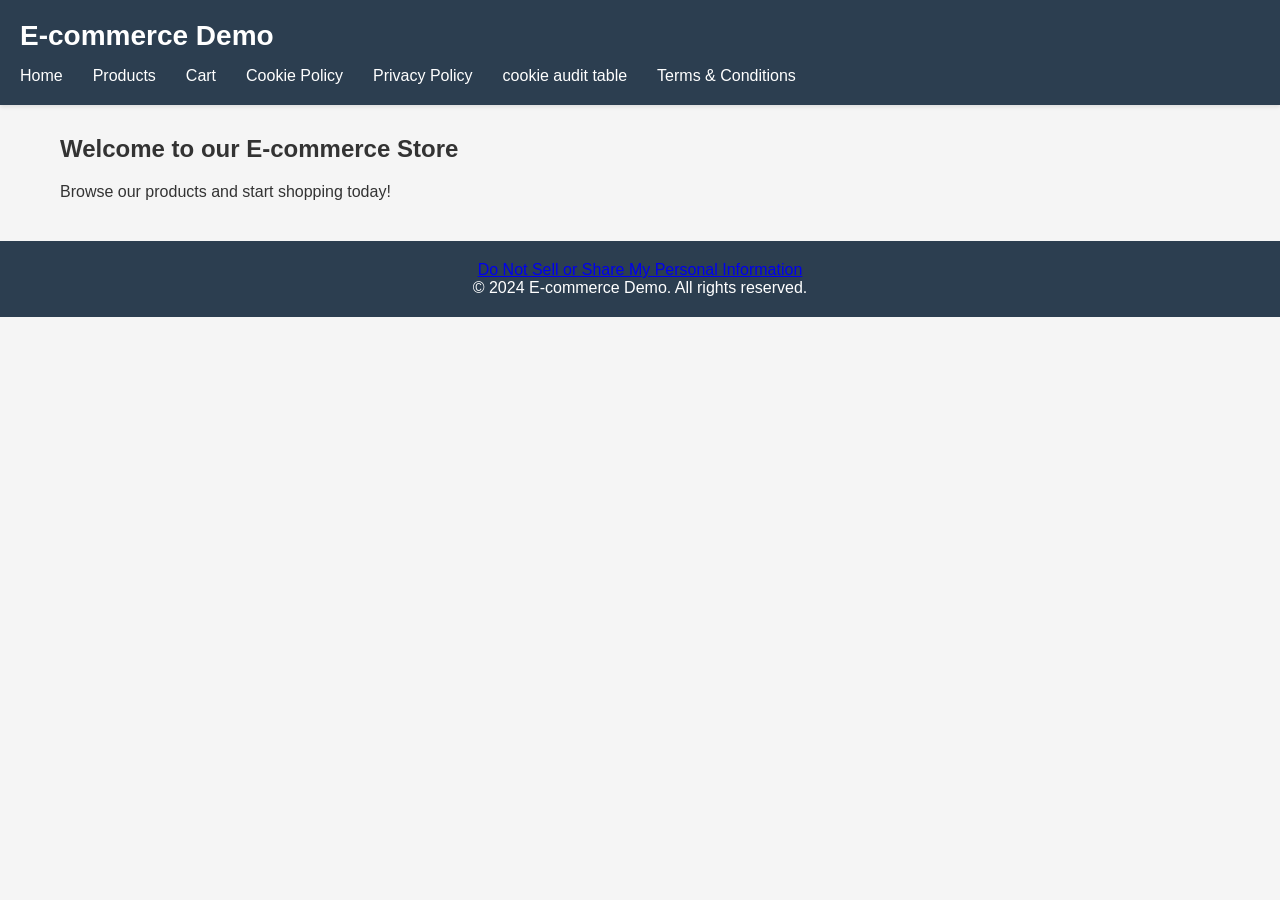
<file: index.html>
<!DOCTYPE html>
<html lang="nl">
<head>

   <!-- Start cookieyes banner --> <script id="cookieyes" type="text/javascript" src="https://cdn.cookieyes-uat.com/client_data/c4d6816891899676caaaf07e39a71252/script.js"></script> <!-- End cookieyes banner -->
    <script>(function(w,d,s,l,i){w[l]=w[l]||[];w[l].push({'gtm.start':
new Date().getTime(),event:'gtm.js'});var f=d.getElementsByTagName(s)[0],
 d.createElement(s),dl=l!='dataLayer'?'&l='+l:'';d=d||document;f.parentNode.insertBefore(j,f);
})(window,document,'script','dataLayer','GTM-NK74B7K9');</script>
<!-- End Google Tag Manager -->
    <meta name="viewport" content="width=device-width, initial-scale=1.0">
    <title>E-commerce Demo - Home</title>
    <link rel="stylesheet" href="css/style.css">
</head>
    <script>
    // Necessary cookie
    document.cookie = "session_id=12345; path=/";

    // Analytics cookie
    document.cookie = "analytics_id=GA-TEST-001; path=/";

    // Marketing cookie
    document.cookie = "marketing_id=FB-TEST-001; path=/";

    // Functional cookie
    document.cookie = "theme=dark; path=/";
</script>
<body>
    <!-- Google Tag Manager (noscript) -->
<noscript><iframe src="https://www.googletagmanager.com/ns.html?id=GTM-NK74B7K9"
height="0" width="0" style="display:none;visibility:hidden"></iframe></noscript>
<!-- End Google Tag Manager (noscript) -->
    <header>
        <h1>E-commerce Demo</h1>
        <nav>
            <ul>
                <li><a href="index.html">Home</a></li>
                <li><a href="products.html">Products</a></li>
                <li><a href="cart.html">Cart</a></li>
                <li><a href="cookie-policy.html">Cookie Policy</a></li>
                 <li><a href="privacy-policy.html">Privacy Policy</a></li>
                <li><a href="cookie-list.html">cookie audit table</a></li>
                <li><a href="terms-and-conditions.html">Terms &amp; Conditions</a></li>
            </ul>
        </nav>
    </header>
    <main>
        <h2>Welcome to our E-commerce Store</h2>
        <p>Browse our products and start shopping today!</p>
        <div id="cky-auto-cookie-policy"></div>
    </main>
    <footer>
        <a href='javascript:void(0)' onclick='revisitCkyConsent()'>Do Not Sell or Share My Personal Information</a>
        <p>&copy; 2024 E-commerce Demo. All rights reserved.</p>
    </footer>
</body>
</html>
</file>
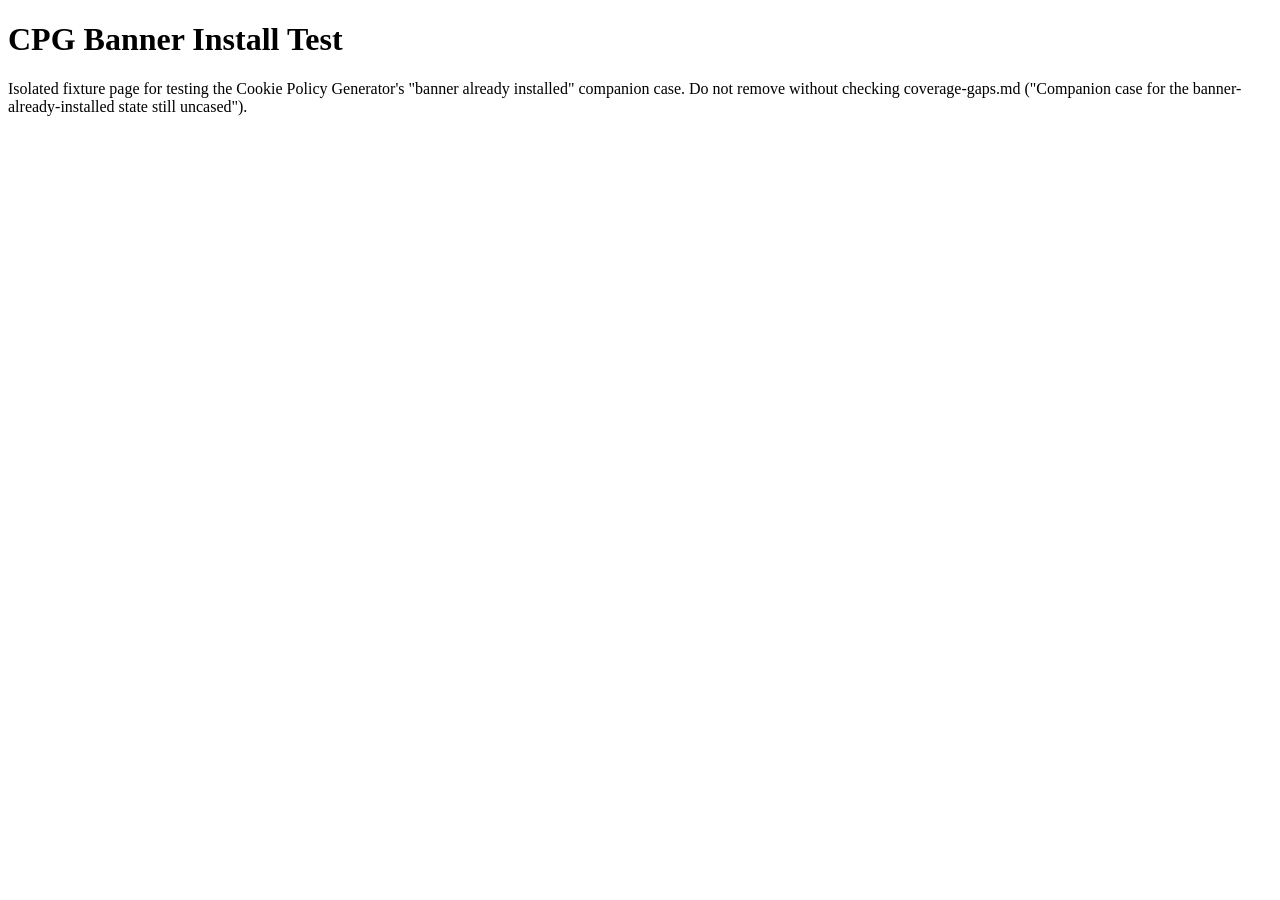
<file: cpg-banner-test/index.html>
<!DOCTYPE html>
<html lang="en">
<head>
    <!-- Start cookieyes banner --> <script id="cookieyes" type="text/javascript" src="https://cdn-mojoview.uk/client_data/3a313b7aaa87681692b68b54ee61ea4a/script.js"></script> <!-- End cookieyes banner -->
    <meta charset="UTF-8">
    <meta name="viewport" content="width=device-width, initial-scale=1.0">
    <title>CPG Banner Install Test</title>
</head>
<body>
    <h1>CPG Banner Install Test</h1>
    <p>Isolated fixture page for testing the Cookie Policy Generator's "banner already installed" companion case. Do not remove without checking coverage-gaps.md ("Companion case for the banner-already-installed state still uncased").</p>
</body>
</html>
</file>
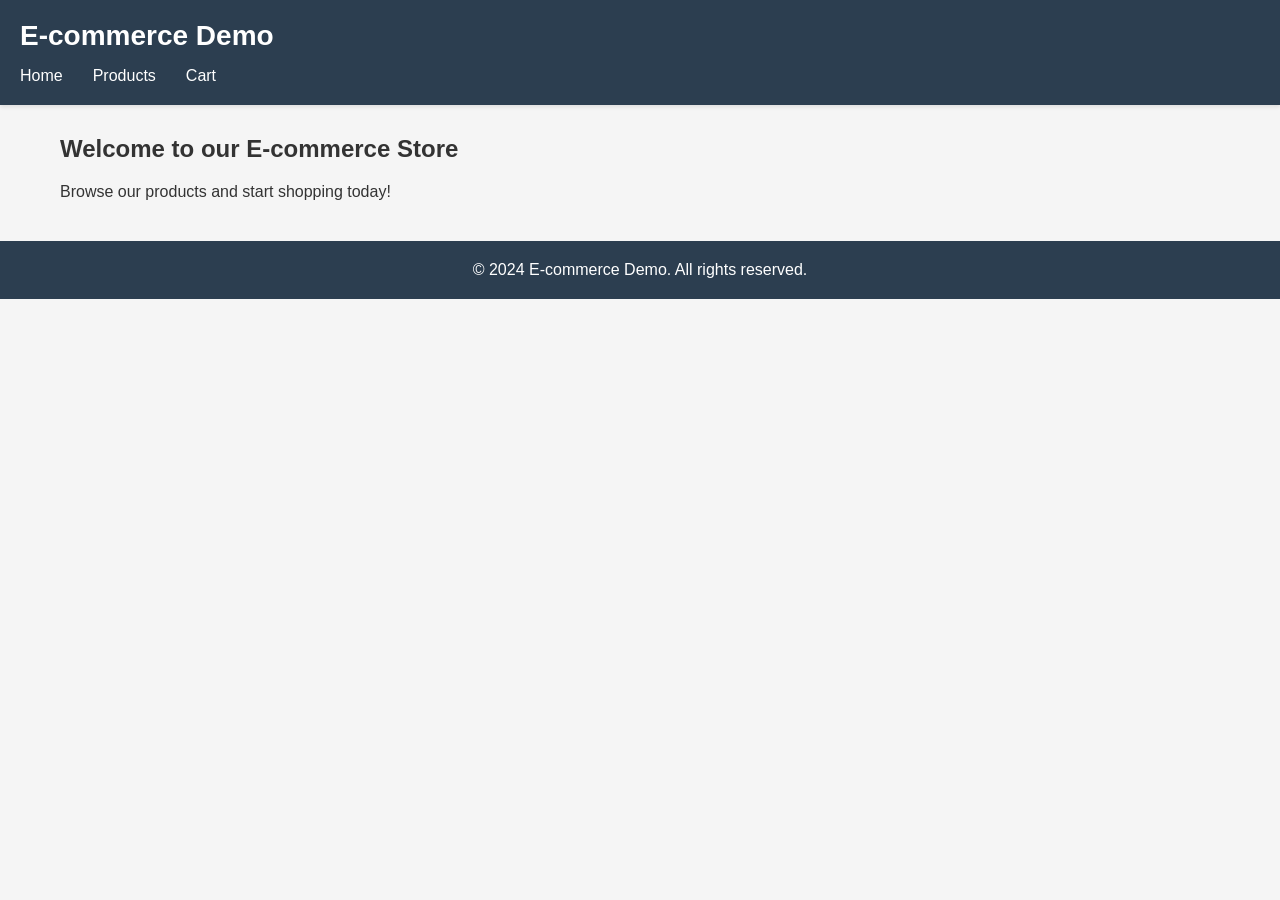
<file: ecommerce-demo/index.html>
<!DOCTYPE html>
<html lang="en">
<head>
    <!-- Start cookieyes banner --> <script id="cookieyes" type="text/javascript" src="https://cdn-mojoview.uk/client_data/0118037c046b514a7862fd9841b2697d/script.js"></script> <!-- End cookieyes banner -->
    <meta charset="UTF-8">
    <meta name="viewport" content="width=device-width, initial-scale=1.0">
    <title>E-commerce Demo - Home</title>
    <link rel="stylesheet" href="css/style.css">
</head>
<body>
    <header>
        <h1>E-commerce Demo</h1>
        <nav>
            <ul>
                <li><a href="index.html">Home</a></li>
                <li><a href="products.html">Products</a></li>
                <li><a href="cart.html">Cart</a></li>
            </ul>
        </nav>
    </header>
    <main>
        <h2>Welcome to our E-commerce Store</h2>
        <p>Browse our products and start shopping today!</p>
    </main>
    <footer>
        <p>&copy; 2024 E-commerce Demo. All rights reserved.</p>
    </footer>
</body>
</html>
</file>
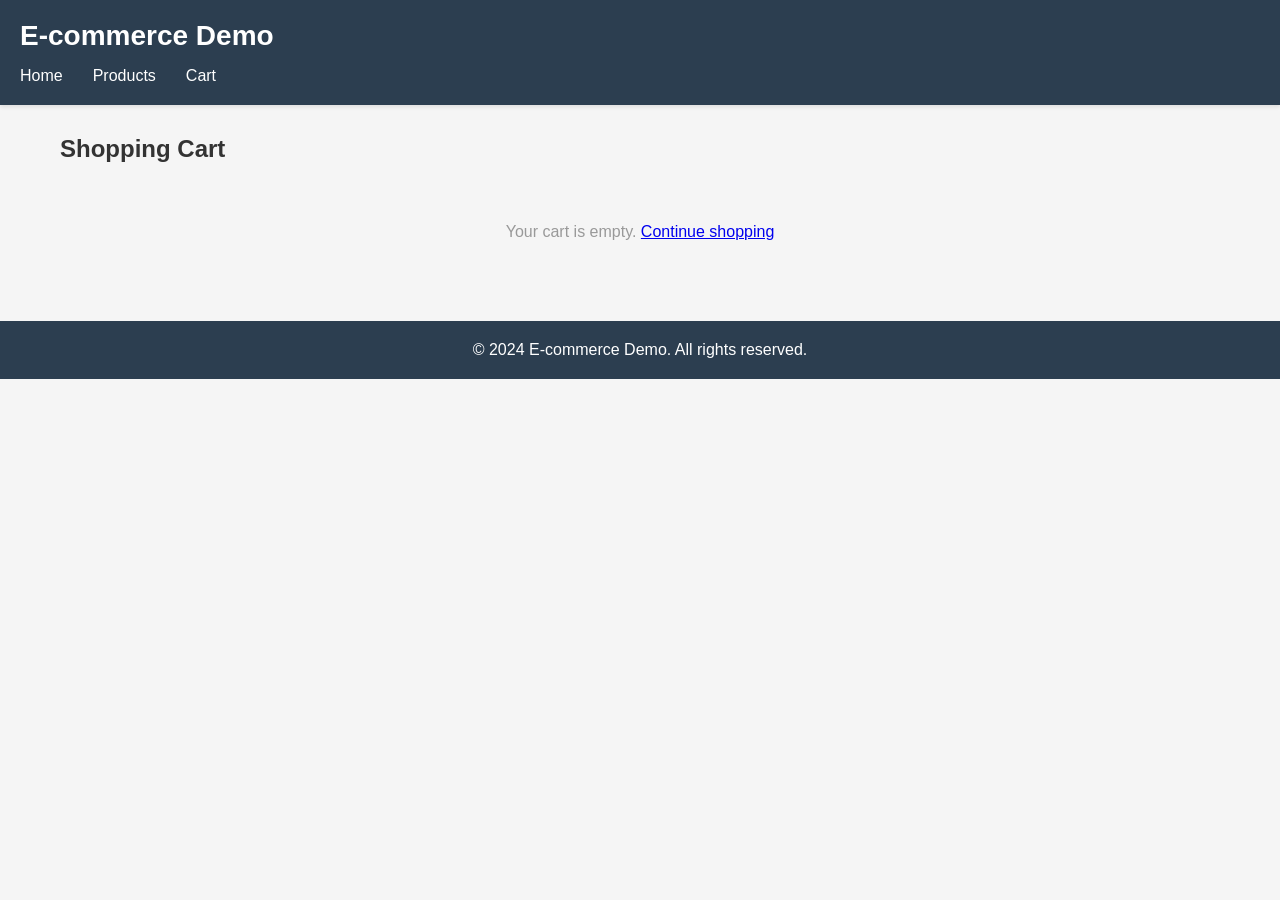
<file: cart.html>
<!DOCTYPE html>
<html lang="en">
<head>
    <meta charset="UTF-8">
    <meta name="viewport" content="width=device-width, initial-scale=1.0">
    <title>Shopping Cart - E-commerce Demo</title>
    <link rel="stylesheet" href="css/style.css">
</head>
<body>
    <header>
        <h1>E-commerce Demo</h1>
        <nav>
            <ul>
                <li><a href="index.html">Home</a></li>
                <li><a href="products.html">Products</a></li>
                <li><a href="cart.html">Cart</a></li>
            </ul>
        </nav>
    </header>
    <main>
        <h2>Shopping Cart</h2>
        <div id="cart-container"></div>
        <div id="cart-summary"></div>
    </main>
    <footer>
        <p>&copy; 2024 E-commerce Demo. All rights reserved.</p>
    </footer>
    <script src="js/cart.js"></script>
</body>
</html>
</file>
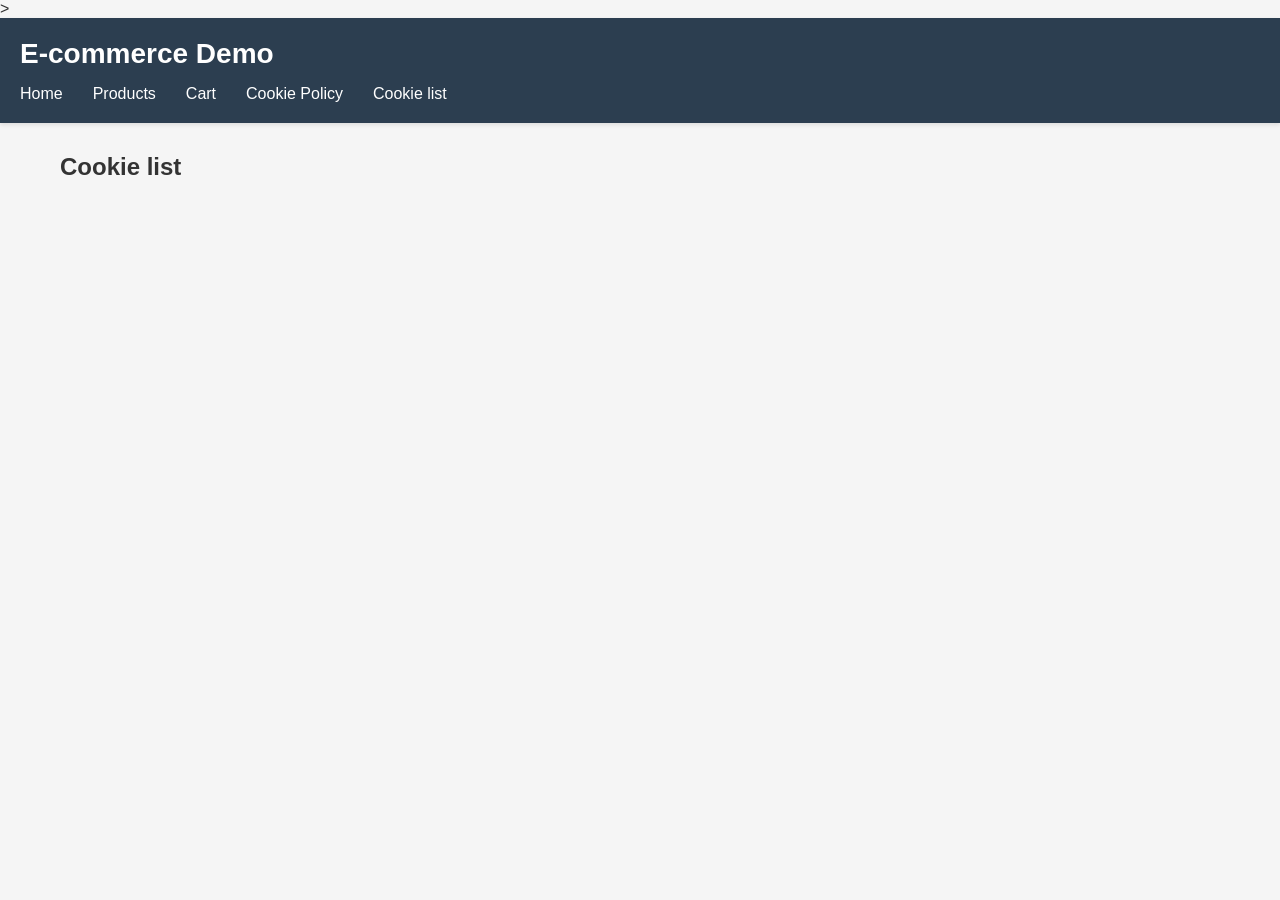
<file: cookie-list.html>
<!DOCTYPE html>
<html lang="en">
<head>
>

    <meta charset="UTF-8">
   

    <meta name="viewport" content="width=device-width, initial-scale=1.0">
    <title>Cookie list - E-commerce Demo</title>
    <link rel="stylesheet" href="css/style.css">
</head>
<body>
    <header>
        <h1>E-commerce Demo</h1>
        <nav>
            <ul>
                <li><a href="index.html">Home</a></li>
                <li><a href="products.html">Products</a></li>
                <li><a href="cart.html">Cart</a></li>
                <li><a href="cookie-policy.html">Cookie Policy</a></li>
              <li><a href="cookie-list.html">Cookie list</a></li>
            </ul>
        </nav>
    </header>
<main>
        <h2>Cookie list</h2>

       <!-- Start CookieYes cookie policy -->
<script id="cky-cookie-policy" type="text/javascript" src="https://cdn-cookieyes.com/client_data/49468d39fb7faac24409678d228fb997/cookie-policy/script.js"></script>
<!-- End CookieYes cookie policy --
    
    </main>
    

    <footer>
        <p>&copy; 2024 E-commerce Demo. All rights reserved.</p>
    </footer>
</body>
</html>
</file>
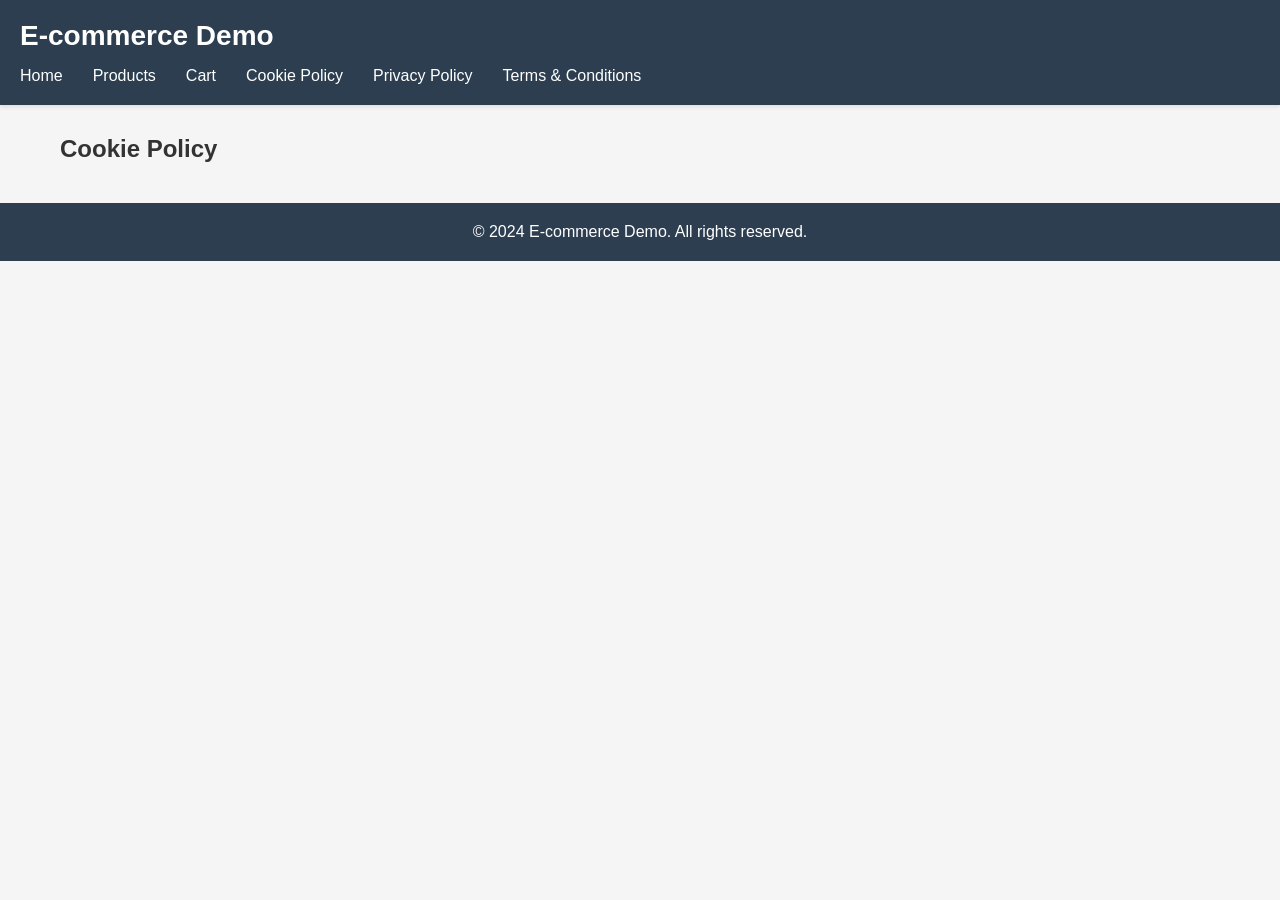
<file: cookie-policy.html>
<!DOCTYPE html>
<html lang="en">
<head>
<!-- Start cookieyes banner --> <script id="cookieyes" type="text/javascript" src="https://cdn.cookieyes-uat.com/client_data/c4d6816891899676caaaf07e39a71252/script.js"></script> <!-- End cookieyes banner -->
    <meta charset="UTF-8">


    <meta name="viewport" content="width=device-width, initial-scale=1.0">
    <title>Cookie Policy - E-commerce Demo</title>
    <link rel="stylesheet" href="css/style.css">
</head>
<body>
    <header>
        <h1>E-commerce Demo</h1>
        <nav>
            <ul>
                <li><a href="index.html">Home</a></li>
                <li><a href="products.html">Products</a></li>
                <li><a href="cart.html">Cart</a></li>
                <li><a href="cookie-policy.html">Cookie Policy</a></li>
                <li><a href="privacy-policy.html">Privacy Policy</a></li>
                <li><a href="terms-and-conditions.html">Terms &amp; Conditions</a></li>
            </ul>
        </nav>
    </header>
<main>
        <h2>Cookie Policy</h2>

        <div id="cky-auto-cookie-policy"></div> 


    </main>
    

    <footer>
        <p>&copy; 2024 E-commerce Demo. All rights reserved.</p>
    </footer>
</body>
</html>
</file>
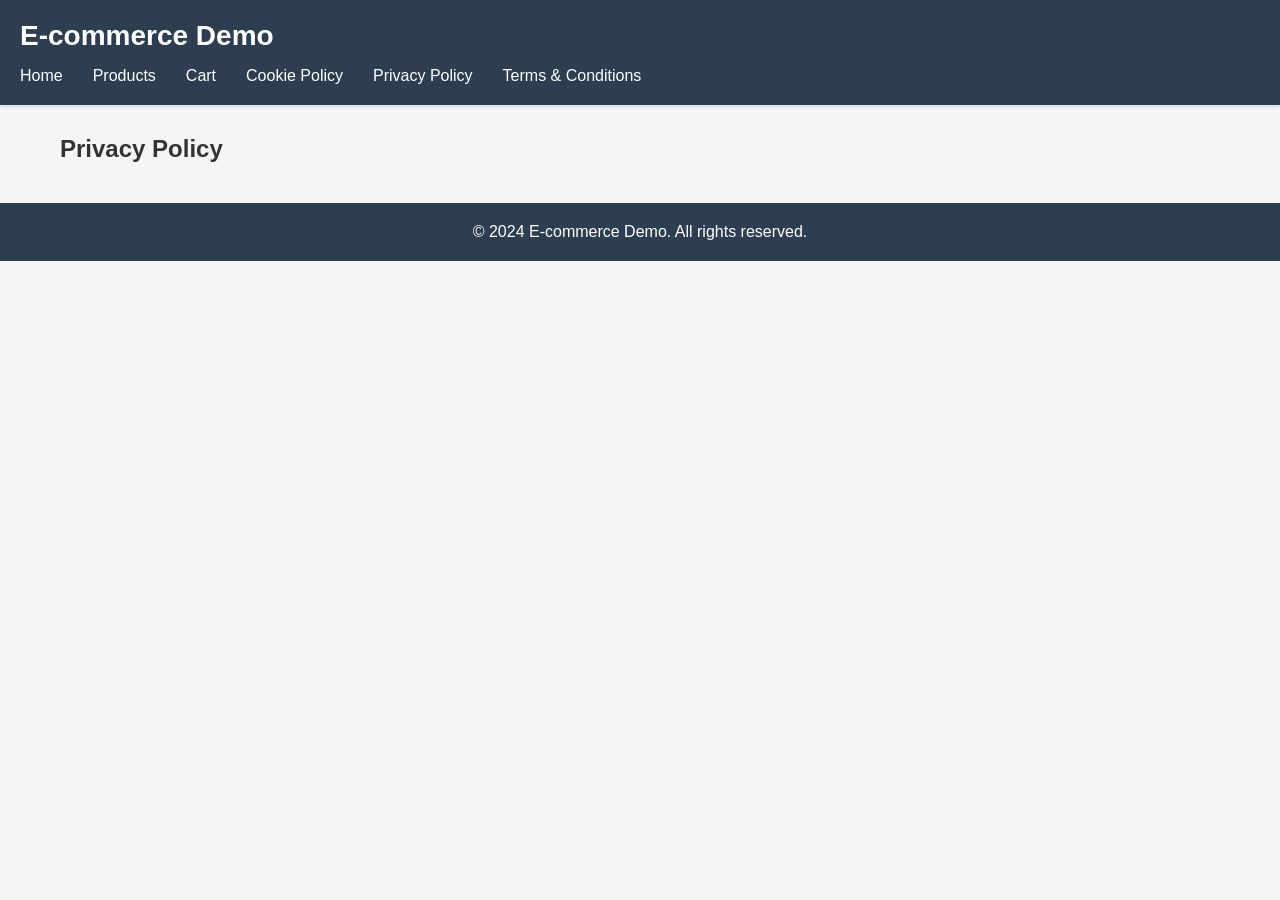
<file: privacy-policy.html>
<!DOCTYPE html>
<html lang="en">
<head>
 
    <meta charset="UTF-8">
   
    <meta name="viewport" content="width=device-width, initial-scale=1.0">
    <title>Privacy policy - E-commerce Demo</title>
    <link rel="stylesheet" href="css/style.css">
</head>
<body>
    <header>
        <h1>E-commerce Demo</h1>
        <nav>
            <ul>
                <li><a href="index.html">Home</a></li>
                <li><a href="products.html">Products</a></li>
                <li><a href="cart.html">Cart</a></li>
                <li><a href="cookie-policy.html">Cookie Policy</a></li>
                  <li><a href="privacy-policy.html">Privacy Policy</a></li>
                  <li><a href="terms-and-conditions.html">Terms &amp; Conditions</a></li>
            </ul>
        </nav>
    </header>
<main>
    <h2>Privacy Policy</h2>


   <!-- Start CookieYes terms and conditions -->
<!-- Start CookieYes privacy policy -->
<script id="cky-privacy-policy" type="text/javascript" src="https://cdn-mojoview.uk/client_data/5f2c5522b1bbef318bb8cf042b17d89d/privacy-policy/script.js"></script>
<!-- End CookieYes privacy policy --><!-- End CookieYes terms and conditions -->
</main>
 
    <footer>
        <p>&copy; 2024 E-commerce Demo. All rights reserved.</p>
    </footer>
</body>
</html>
</file>
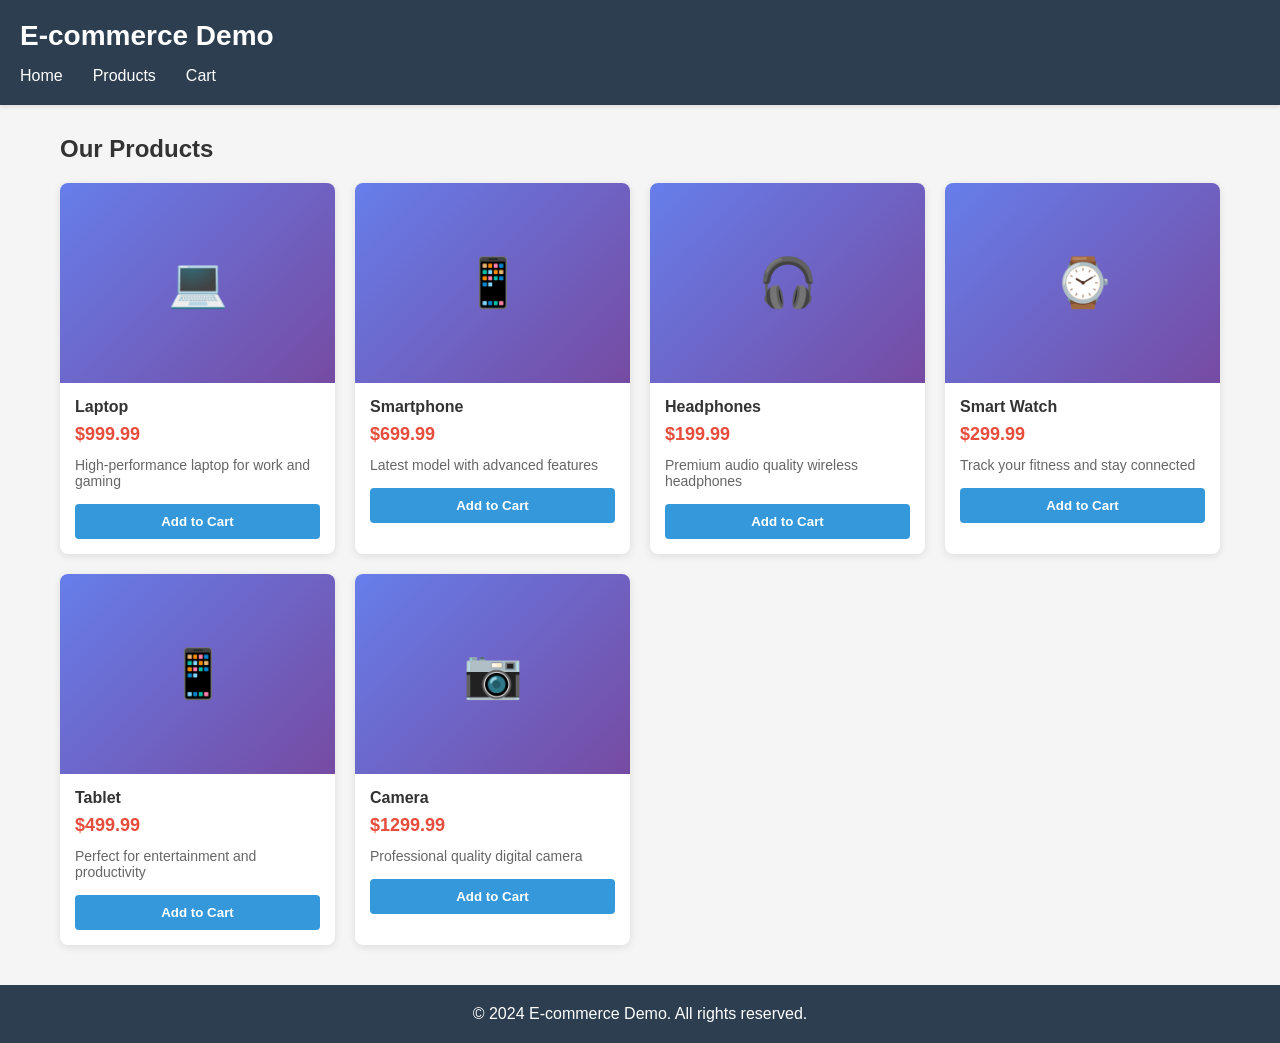
<file: products.html>
<!DOCTYPE html>
<html lang="en">
<head>
    <meta charset="UTF-8">
    <meta name="viewport" content="width=device-width, initial-scale=1.0">
    <title>Products - E-commerce Demo</title>
    <link rel="stylesheet" href="css/style.css">
</head>
<body>
    <header>
        <h1>E-commerce Demo</h1>
        <nav>
            <ul>
                <li><a href="index.html">Home</a></li>
                <li><a href="products.html">Products</a></li>
                <li><a href="cart.html">Cart</a></li>
            </ul>
        </nav>
    </header>
    <main>
        <h2>Our Products</h2>
        <div id="products-container" class="products-grid"></div>
    </main>
    <footer>
        <p>&copy; 2024 E-commerce Demo. All rights reserved.</p>
    </footer>
    <script src="js/products.js"></script>
</body>
</html>
</file>
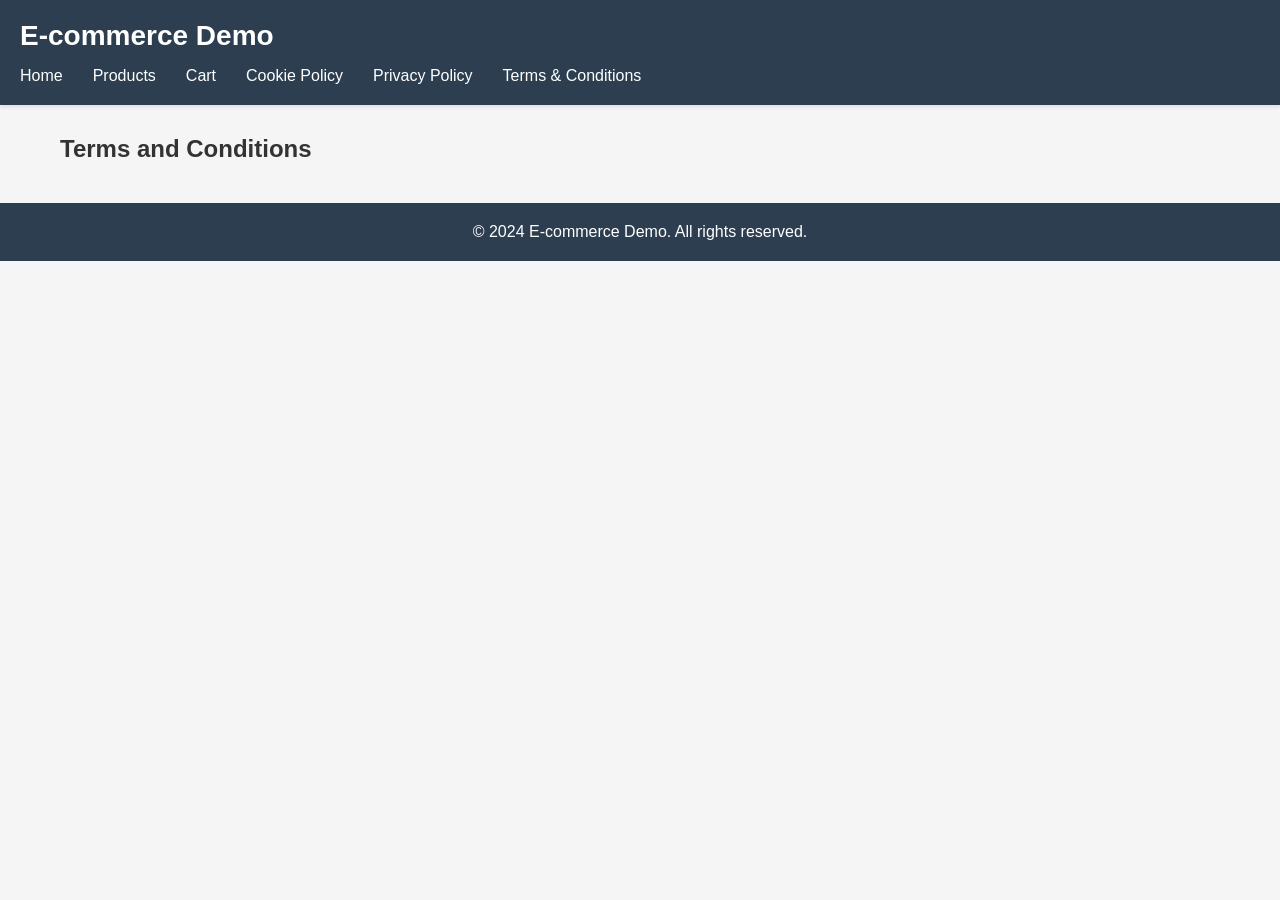
<file: terms-and-conditions.html>
<!DOCTYPE html>
<html lang="en">
<head>
    <meta charset="UTF-8">
    <meta name="viewport" content="width=device-width, initial-scale=1.0">
    <title>Terms and Conditions - E-commerce Demo</title>
    <link rel="stylesheet" href="css/style.css">
</head>
<body>
    <header>
        <h1>E-commerce Demo</h1>
        <nav>
            <ul>
                <li><a href="index.html">Home</a></li>
                <li><a href="products.html">Products</a></li>
                <li><a href="cart.html">Cart</a></li>
                <li><a href="cookie-policy.html">Cookie Policy</a></li>
                <li><a href="privacy-policy.html">Privacy Policy</a></li>
                <li><a href="terms-and-conditions.html">Terms &amp; Conditions</a></li>
            </ul>
        </nav>
    </header>

    <main>
        <h2>Terms and Conditions</h2>

    

<!-- Start CookieYes terms and conditions -->
<script id="cky-terms-and-conditions" type="text/javascript" src="https://cdn.cookieyes-uat.com/client_data/c4d6816891899676caaaf07e39a71252/terms-and-conditions/script.js"></script>
<!-- End CookieYes terms and conditions --><!-- End CookieYes terms and conditions -->
    </main>

    <footer>
        <p>&copy; 2024 E-commerce Demo. All rights reserved.</p>
    </footer>
</body>
</html>
</file>
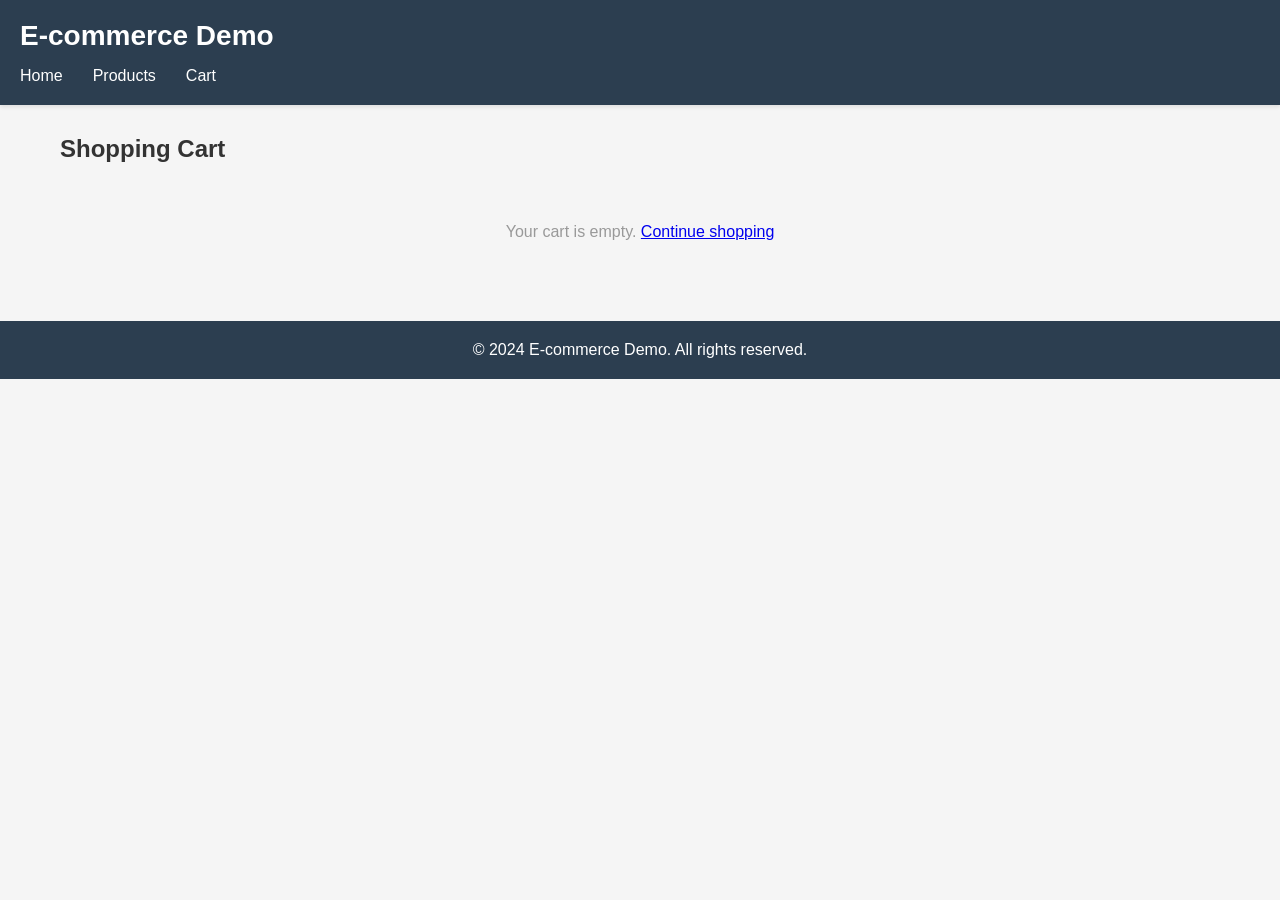
<file: ecommerce-demo/cart.html>
<!DOCTYPE html>
<html lang="en">
<head>
    <meta charset="UTF-8">
    <meta name="viewport" content="width=device-width, initial-scale=1.0">
    <title>Shopping Cart - E-commerce Demo</title>
    <link rel="stylesheet" href="css/style.css">
</head>
<body>
    <header>
        <h1>E-commerce Demo</h1>
        <nav>
            <ul>
                <li><a href="index.html">Home</a></li>
                <li><a href="products.html">Products</a></li>
                <li><a href="cart.html">Cart</a></li>
            </ul>
        </nav>
    </header>
    <main>
        <h2>Shopping Cart</h2>
        <div id="cart-container"></div>
        <div id="cart-summary"></div>
    </main>
    <footer>
        <p>&copy; 2024 E-commerce Demo. All rights reserved.</p>
    </footer>
    <script src="js/cart.js"></script>
</body>
</html>
</file>
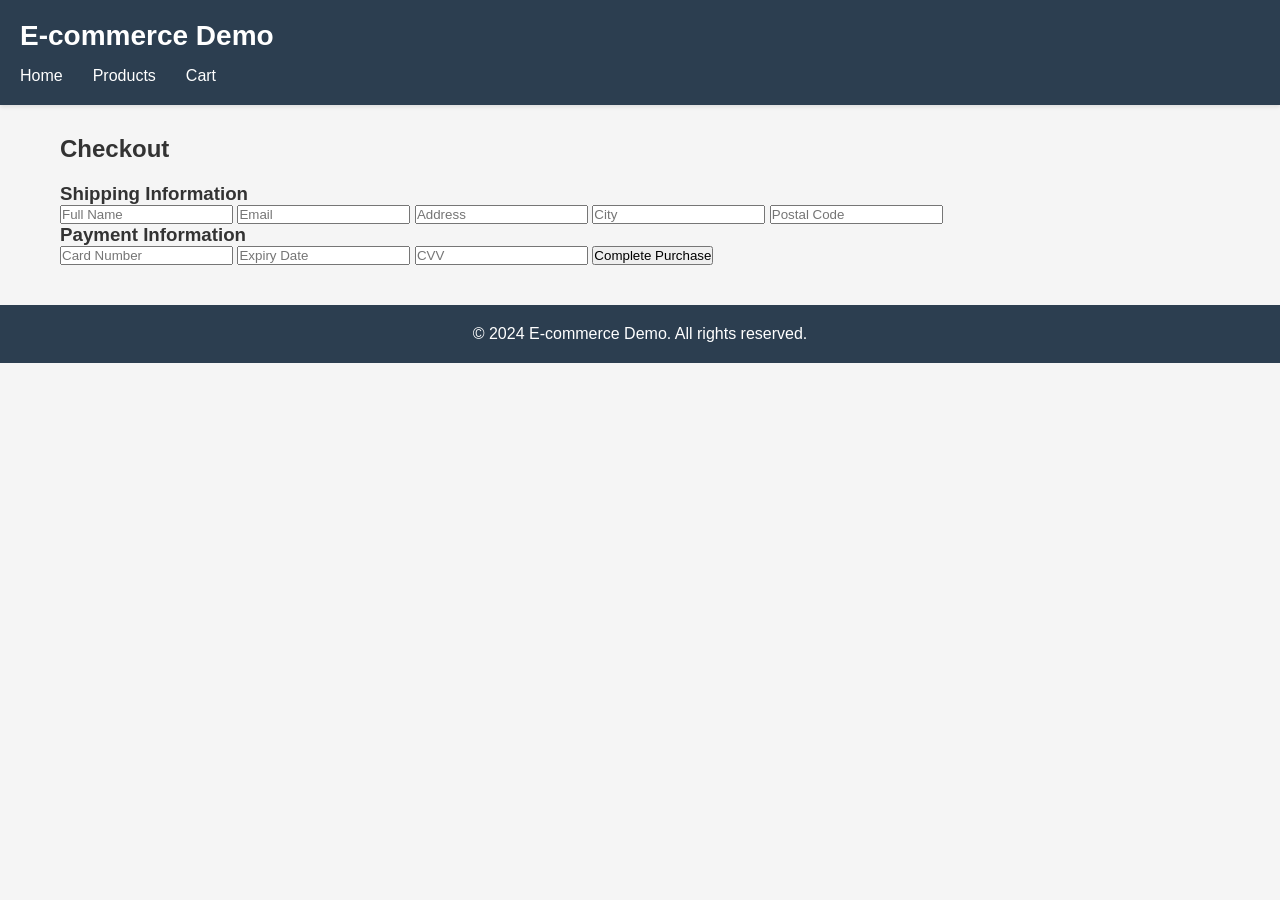
<file: ecommerce-demo/checkout.html>
<!DOCTYPE html>
<html lang="en">
<head>
    <meta charset="UTF-8">
    <meta name="viewport" content="width=device-width, initial-scale=1.0">
    <title>Checkout - E-commerce Demo</title>
    <link rel="stylesheet" href="css/style.css">
</head>
<body>
    <header>
        <h1>E-commerce Demo</h1>
        <nav>
            <ul>
                <li><a href="index.html">Home</a></li>
                <li><a href="products.html">Products</a></li>
                <li><a href="cart.html">Cart</a></li>
            </ul>
        </nav>
    </header>
    <main>
        <h2>Checkout</h2>
        <form id="checkout-form">
            <h3>Shipping Information</h3>
            <input type="text" placeholder="Full Name" required>
            <input type="email" placeholder="Email" required>
            <input type="text" placeholder="Address" required>
            <input type="text" placeholder="City" required>
            <input type="text" placeholder="Postal Code" required>
            
            <h3>Payment Information</h3>
            <input type="text" placeholder="Card Number" required>
            <input type="text" placeholder="Expiry Date" required>
            <input type="text" placeholder="CVV" required>
            
            <button type="submit">Complete Purchase</button>
        </form>
    </main>
    <footer>
        <p>&copy; 2024 E-commerce Demo. All rights reserved.</p>
    </footer>
</body>
</html>
</file>
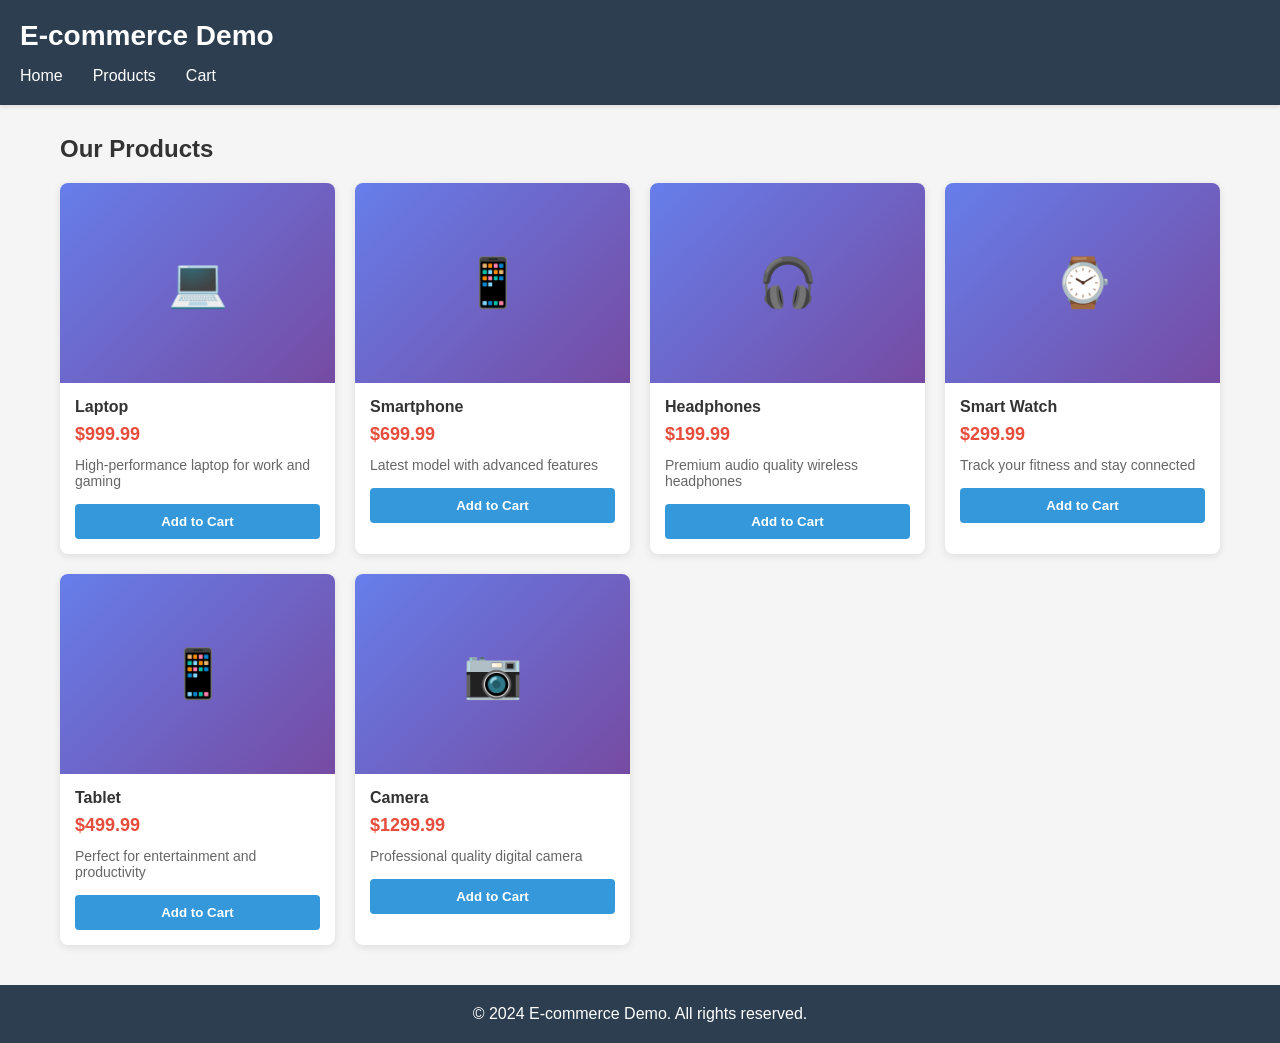
<file: ecommerce-demo/products.html>
<!DOCTYPE html>
<html lang="en">
<head>
    <meta charset="UTF-8">
    <meta name="viewport" content="width=device-width, initial-scale=1.0">
    <title>Products - E-commerce Demo</title>
    <link rel="stylesheet" href="css/style.css">
</head>
<body>
    <header>
        <h1>E-commerce Demo</h1>
        <nav>
            <ul>
                <li><a href="index.html">Home</a></li>
                <li><a href="products.html">Products</a></li>
                <li><a href="cart.html">Cart</a></li>
            </ul>
        </nav>
    </header>
    <main>
        <h2>Our Products</h2>
        <div id="products-container" class="products-grid"></div>
    </main>
    <footer>
        <p>&copy; 2024 E-commerce Demo. All rights reserved.</p>
    </footer>
    <script src="js/products.js"></script>
</body>
</html>
</file>
<file: css/style.css>
* {
    margin: 0;
    padding: 0;
    box-sizing: border-box;
}

body {
    font-family: 'Segoe UI', Tahoma, Geneva, Verdana, sans-serif;
    background-color: #f5f5f5;
    color: #333;
}

header {
    background-color: #2c3e50;
    color: white;
    padding: 20px;
    box-shadow: 0 2px 4px rgba(0,0,0,0.1);
}

header h1 {
    margin-bottom: 15px;
    font-size: 28px;
}

header nav ul {
    list-style: none;
    display: flex;
    gap: 30px;
}

header nav a {
    color: white;
    text-decoration: none;
    font-weight: 500;
    transition: color 0.3s ease;
}

header nav a:hover {
    color: #3498db;
}

main {
    max-width: 1200px;
    margin: 30px auto;
    padding: 0 20px;
}

main h2 {
    margin-bottom: 20px;
    font-size: 24px;
}

.products-grid {
    display: grid;
    grid-template-columns: repeat(auto-fill, minmax(250px, 1fr));
    gap: 20px;
    margin-bottom: 30px;
}

.product-card {
    background: white;
    border-radius: 8px;
    box-shadow: 0 2px 8px rgba(0,0,0,0.1);
    overflow: hidden;
    transition: transform 0.3s ease, box-shadow 0.3s ease;
}

.product-card:hover {
    transform: translateY(-5px);
    box-shadow: 0 4px 12px rgba(0,0,0,0.15);
}

.product-image {
    width: 100%;
    height: 200px;
    background: linear-gradient(135deg, #667eea 0%, #764ba2 100%);
    display: flex;
    align-items: center;
    justify-content: center;
    color: white;
    font-size: 48px;
}

.product-info {
    padding: 15px;
}

.product-name {
    font-weight: bold;
    font-size: 16px;
    margin-bottom: 8px;
}

.product-price {
    color: #e74c3c;
    font-size: 18px;
    font-weight: bold;
    margin-bottom: 12px;
}

.product-description {
    color: #666;
    font-size: 14px;
    margin-bottom: 15px;
}

.add-to-cart-btn {
    width: 100%;
    padding: 10px;
    background-color: #3498db;
    color: white;
    border: none;
    border-radius: 4px;
    cursor: pointer;
    font-weight: bold;
    transition: background-color 0.3s ease;
}

.add-to-cart-btn:hover {
    background-color: #2980b9;
}

.cart-items {
    background: white;
    border-radius: 8px;
    padding: 20px;
    margin-bottom: 20px;
}

.cart-item {
    display: flex;
    justify-content: space-between;
    align-items: center;
    padding: 15px;
    border-bottom: 1px solid #eee;
}

.cart-item:last-child {
    border-bottom: none;
}

.item-details {
    flex: 1;
}

.item-name {
    font-weight: bold;
    margin-bottom: 5px;
}

.item-price {
    color: #e74c3c;
    font-weight: bold;
}

.item-quantity {
    margin-right: 20px;
}

.remove-btn {
    background-color: #e74c3c;
    color: white;
    border: none;
    padding: 8px 12px;
    border-radius: 4px;
    cursor: pointer;
    transition: background-color 0.3s ease;
}

.remove-btn:hover {
    background-color: #c0392b;
}

.cart-summary {
    background: white;
    border-radius: 8px;
    padding: 20px;
    text-align: right;
}

.summary-row {
    display: flex;
    justify-content: flex-end;
    margin-bottom: 10px;
    font-size: 16px;
}

.summary-total {
    font-weight: bold;
    color: #e74c3c;
    font-size: 20px;
    border-top: 2px solid #eee;
    padding-top: 10px;
    margin-top: 10px;
}

.checkout-btn {
    background-color: #27ae60;
    color: white;
    border: none;
    padding: 12px 30px;
    border-radius: 4px;
    cursor: pointer;
    font-weight: bold;
    font-size: 16px;
    margin-top: 20px;
    transition: background-color 0.3s ease;
}

.checkout-btn:hover {
    background-color: #229954;
}

.empty-message {
    text-align: center;
    padding: 40px;
    color: #999;
}

footer {
    background-color: #2c3e50;
    color: white;
    text-align: center;
    padding: 20px;
    margin-top: 40px;
}
</file>
<file: ecommerce-demo/css/style.css>
* {
    margin: 0;
    padding: 0;
    box-sizing: border-box;
}

body {
    font-family: 'Segoe UI', Tahoma, Geneva, Verdana, sans-serif;
    background-color: #f5f5f5;
    color: #333;
}

header {
    background-color: #2c3e50;
    color: white;
    padding: 20px;
    box-shadow: 0 2px 4px rgba(0,0,0,0.1);
}

header h1 {
    margin-bottom: 15px;
    font-size: 28px;
}

header nav ul {
    list-style: none;
    display: flex;
    gap: 30px;
}

header nav a {
    color: white;
    text-decoration: none;
    font-weight: 500;
    transition: color 0.3s ease;
}

header nav a:hover {
    color: #3498db;
}

main {
    max-width: 1200px;
    margin: 30px auto;
    padding: 0 20px;
}

main h2 {
    margin-bottom: 20px;
    font-size: 24px;
}

.products-grid {
    display: grid;
    grid-template-columns: repeat(auto-fill, minmax(250px, 1fr));
    gap: 20px;
    margin-bottom: 30px;
}

.product-card {
    background: white;
    border-radius: 8px;
    box-shadow: 0 2px 8px rgba(0,0,0,0.1);
    overflow: hidden;
    transition: transform 0.3s ease, box-shadow 0.3s ease;
}

.product-card:hover {
    transform: translateY(-5px);
    box-shadow: 0 4px 12px rgba(0,0,0,0.15);
}

.product-image {
    width: 100%;
    height: 200px;
    background: linear-gradient(135deg, #667eea 0%, #764ba2 100%);
    display: flex;
    align-items: center;
    justify-content: center;
    color: white;
    font-size: 48px;
}

.product-info {
    padding: 15px;
}

.product-name {
    font-weight: bold;
    font-size: 16px;
    margin-bottom: 8px;
}

.product-price {
    color: #e74c3c;
    font-size: 18px;
    font-weight: bold;
    margin-bottom: 12px;
}

.product-description {
    color: #666;
    font-size: 14px;
    margin-bottom: 15px;
}

.add-to-cart-btn {
    width: 100%;
    padding: 10px;
    background-color: #3498db;
    color: white;
    border: none;
    border-radius: 4px;
    cursor: pointer;
    font-weight: bold;
    transition: background-color 0.3s ease;
}

.add-to-cart-btn:hover {
    background-color: #2980b9;
}

.cart-items {
    background: white;
    border-radius: 8px;
    padding: 20px;
    margin-bottom: 20px;
}

.cart-item {
    display: flex;
    justify-content: space-between;
    align-items: center;
    padding: 15px;
    border-bottom: 1px solid #eee;
}

.cart-item:last-child {
    border-bottom: none;
}

.item-details {
    flex: 1;
}

.item-name {
    font-weight: bold;
    margin-bottom: 5px;
}

.item-price {
    color: #e74c3c;
    font-weight: bold;
}

.item-quantity {
    margin-right: 20px;
}

.remove-btn {
    background-color: #e74c3c;
    color: white;
    border: none;
    padding: 8px 12px;
    border-radius: 4px;
    cursor: pointer;
    transition: background-color 0.3s ease;
}

.remove-btn:hover {
    background-color: #c0392b;
}

.cart-summary {
    background: white;
    border-radius: 8px;
    padding: 20px;
    text-align: right;
}

.summary-row {
    display: flex;
    justify-content: flex-end;
    margin-bottom: 10px;
    font-size: 16px;
}

.summary-total {
    font-weight: bold;
    color: #e74c3c;
    font-size: 20px;
    border-top: 2px solid #eee;
    padding-top: 10px;
    margin-top: 10px;
}

.checkout-btn {
    background-color: #27ae60;
    color: white;
    border: none;
    padding: 12px 30px;
    border-radius: 4px;
    cursor: pointer;
    font-weight: bold;
    font-size: 16px;
    margin-top: 20px;
    transition: background-color 0.3s ease;
}

.checkout-btn:hover {
    background-color: #229954;
}

.empty-message {
    text-align: center;
    padding: 40px;
    color: #999;
}

footer {
    background-color: #2c3e50;
    color: white;
    text-align: center;
    padding: 20px;
    margin-top: 40px;
}
</file>
